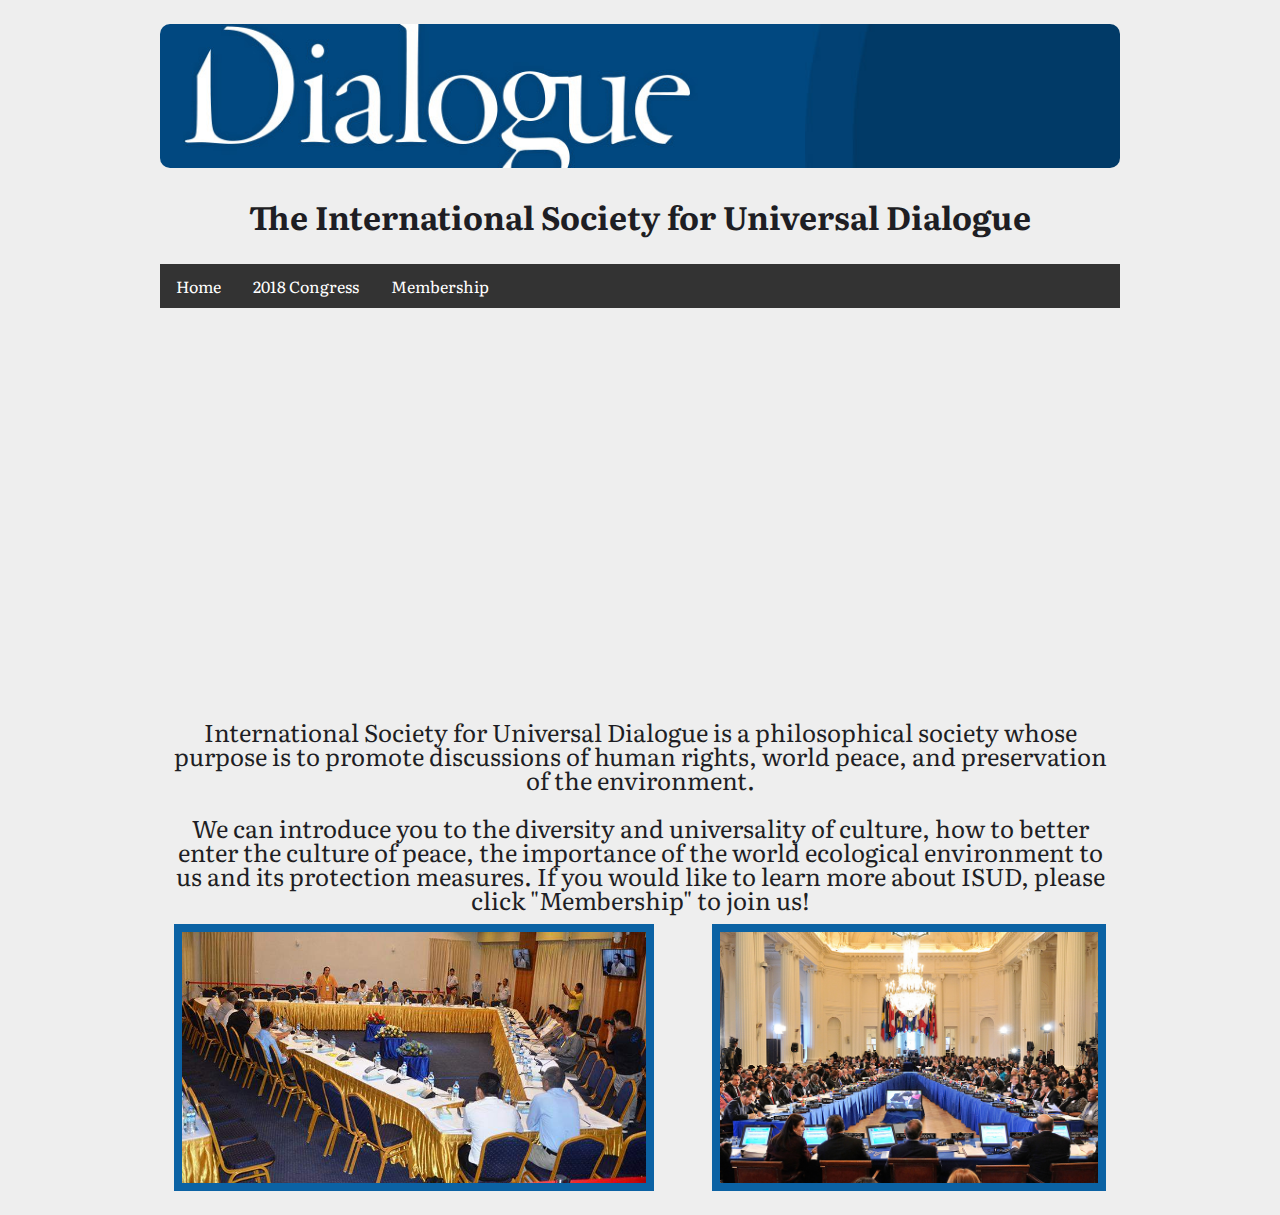
<file: index.html>
<!DOCTYPE html>
<html lang="en">
  <head>
    <meta charset="UTF-8">
    <link rel="stylesheet" media="screen" href="css/resets.css" />
    <link rel="stylesheet" media="screen" href="css/style.css" />
    <title>Home</title>
  </head>
  <body>
    <img id="pic1" class="center" src="images/p1.jpg" alt="p1">
    <h1>The International Society for Universal Dialogue</h1>
    <div class="navbar">
  	<a href="index.html">Home</a>
   	<a href="congress2018.html">2018 Congress</a>
  	<a href="membership.html">Membership</a>
    </div>
    <div id="content">
    <iframe class="center" src="https://www.youtube.com/embed/sF5n78x9LgE" title="YouTube video player" allow="accelerometer; autoplay; clipboard-write; encrypted-media; gyroscope; picture-in-picture" allowfullscreen></iframe>
    <p class="text">International Society for Universal Dialogue is a philosophical society whose purpose is to promote discussions of human rights, world peace, and preservation of the environment.</p>
    <p class="text"> We can introduce you to the diversity and universality of culture, how to better enter the culture of peace, the importance of the world ecological environment to us and its protection measures. If you would like to learn more about ISUD, please click "Membership" to join us!</p>  
    <img id="pic2" src="images/p2.jpg" alt="p2">
    <img id="pic3" src="images/p3.jpg" alt="p3">
    </div>  
<!--
    <div id="footer">
      <ul>
        <li>Contact Us Here:</li>
        <li>Phone Number: 3126258934</li>
        <li>Email: yshwkd@gmail.com</li>
      </ul>
    </div>
//-->
  </body>
</html>
</file>
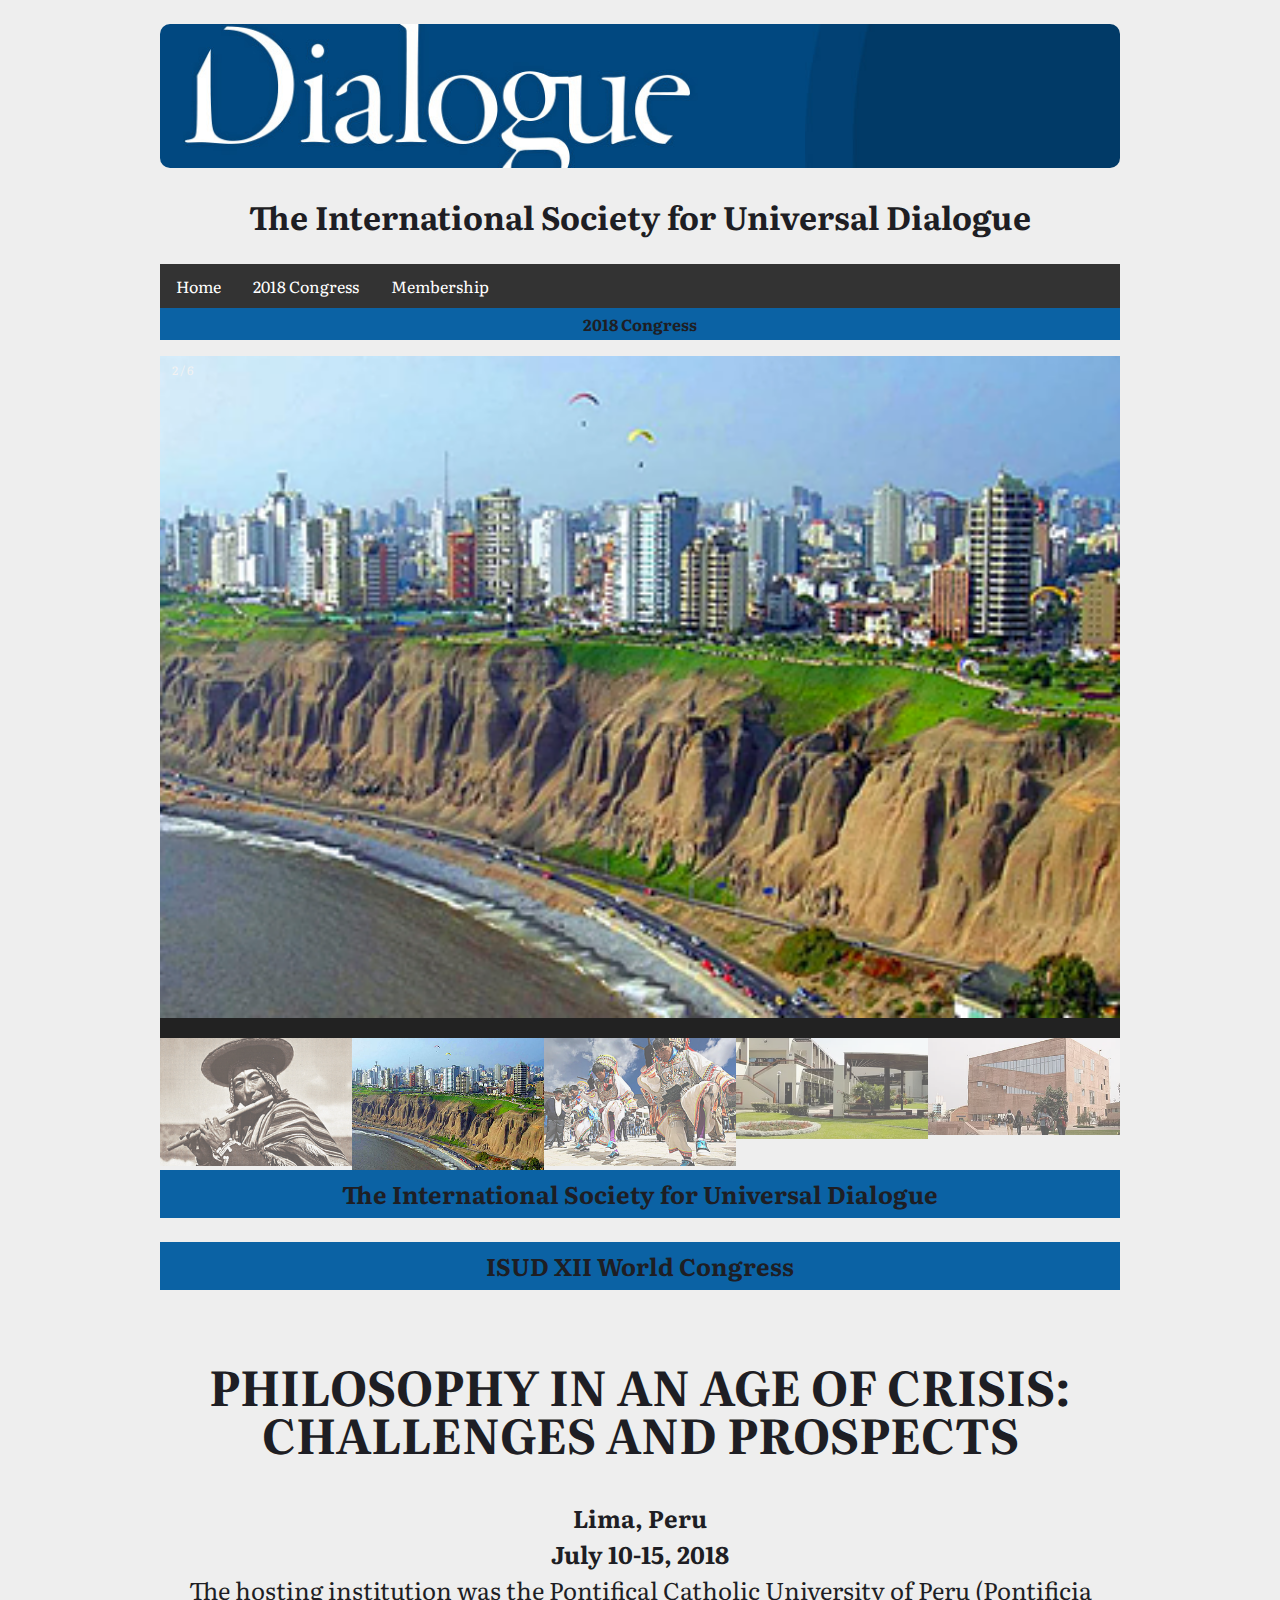
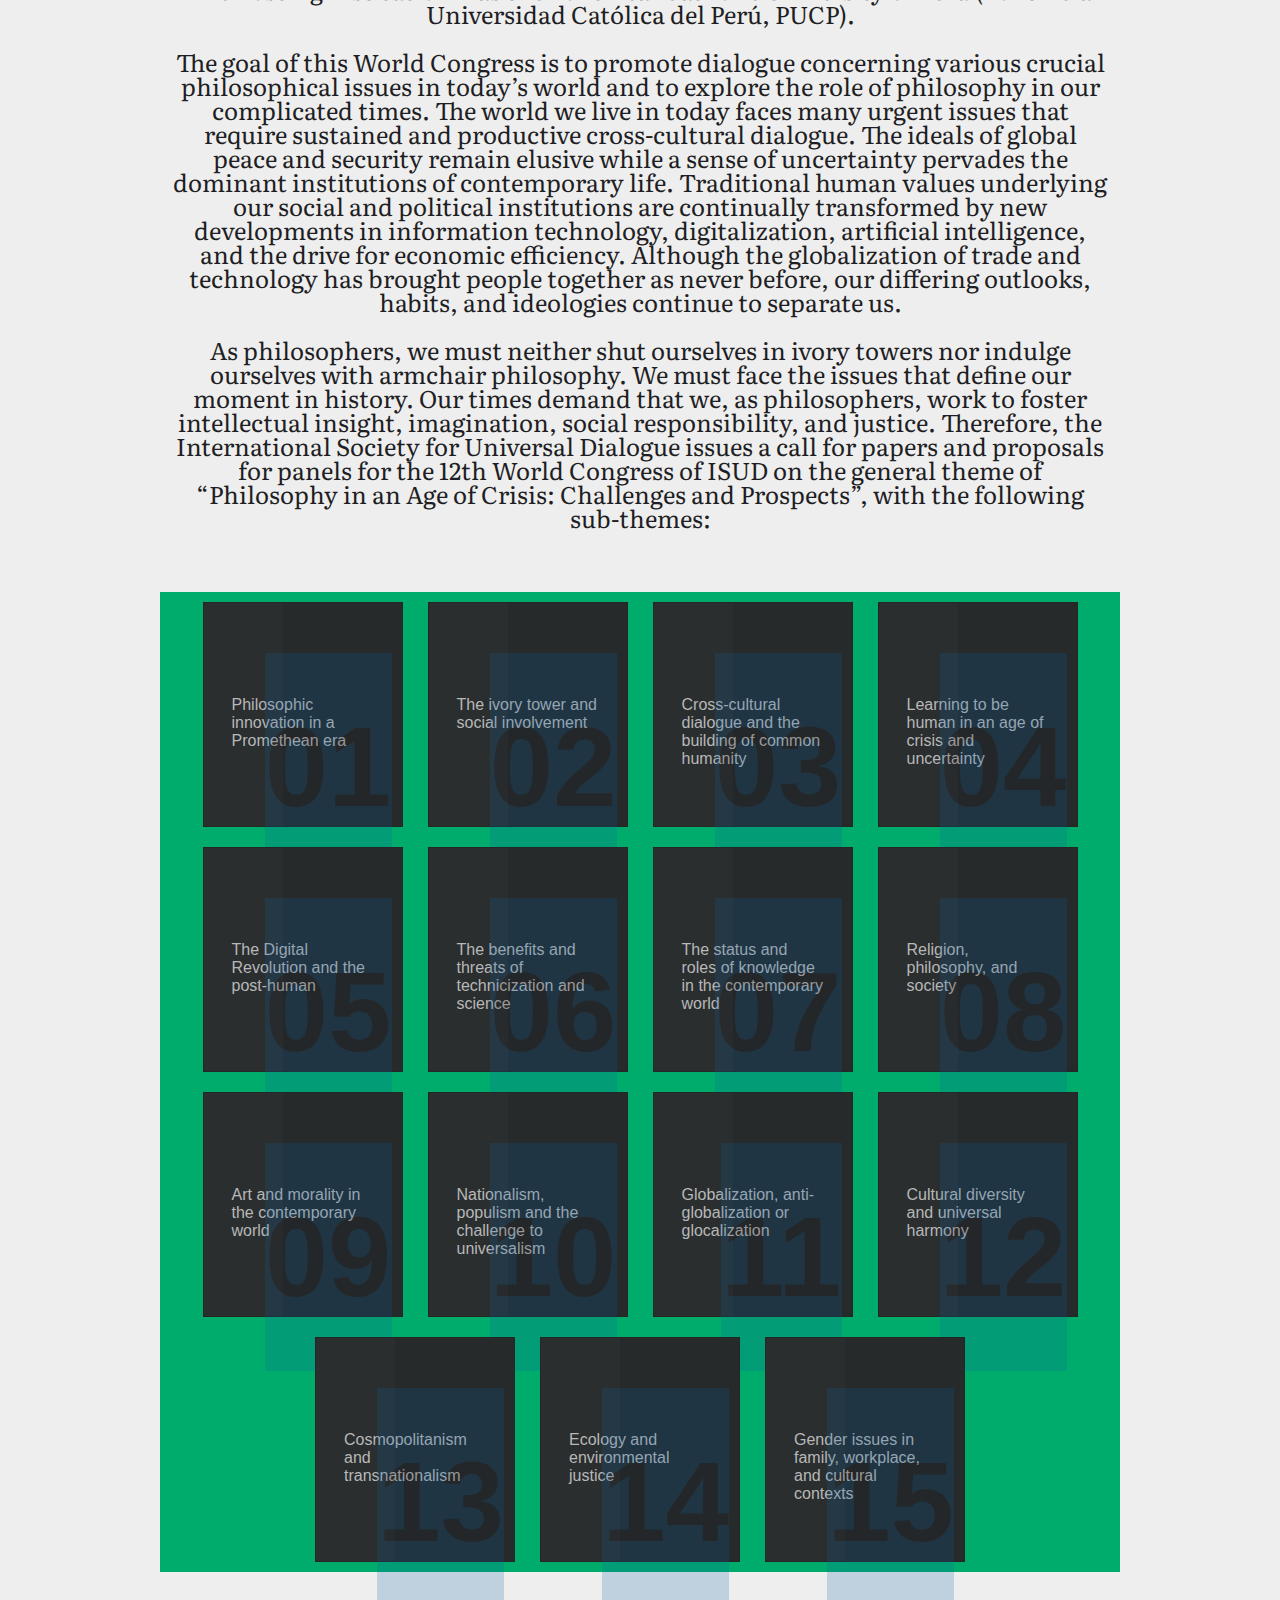
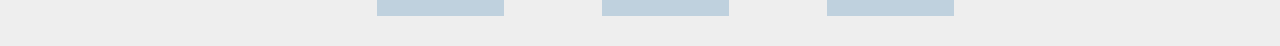
<file: congress2018.html>
<!DOCTYPE html>
<html lang="en">
	<head>
		<meta charset="UTF-8">
		<link rel="stylesheet" media="screen" href="css/resets.css" />
		<link rel="stylesheet" media="screen" href="css/style.css" />
		<script src="js/congress.js"></script>
		<title>Congress2018</title>
	</head>
	
	<body>
		<img id="pic1" class="center" src="images/p1.jpg" alt="p1">
		<h1>The International Society for Universal Dialogue</h1>
		<div class="navbar">
  			<a href="index.html">Home</a>
      			<a href="congress2018.html">2018 Congress</a>
  			<a href="membership.html">Membership</a>
		</div>
		<h2 style="text-align:center">2018 Congress</h2>
		<div class="slideshow-container">
  			<div class="mySlides fade">
    				<div class="numbertext">1 / 6</div>
    				<img src="images/image1Natalie.webp" style="width:100%" alt="pp1">
 	 		</div>
			<div class="mySlides fade">
    				<div class="numbertext">2 / 6</div>
    				<img src="images/image2Natalie.webp" style="width:100%" alt="pp2">
  			</div>
			<div class="mySlides fade">
    				<div class="numbertext">3 / 6</div>
    				<img src="images/image3Natalie.webp" style="width:100%" alt="pp3">
  			</div>
			<div class="mySlides fade">
    				<div class="numbertext">4 / 6</div>
    				<img src="images/image4Natalie.webp" style="width:100%" alt="pp4">
  			</div>
		  	<div class="mySlides fade">
    				<div class="numbertext">5 / 6</div>
    				<img src="images/image5Natalie.webp" style="width:100%" alt="pp5">
  			</div>
		<div class="caption-container">
    			<p id="caption"></p>
  		</div>
		<div class="row">
    			<div class="column">
      				<img class="demo cursor" src="images/image1Natalie.webp" style="width:100%" id="photo1" alt="Photo 1">
   			</div>
    			<div class="column">
      				<img class="demo cursor" src="images/image2Natalie.webp" style="width:100%" id="photo2" alt="Photo 2">
    			</div>
    			<div class="column">
      				<img class="demo cursor" src="images/image3Natalie.webp" style="width:100%" id="photo3" alt="Photo 3">
    			</div>
    			<div class="column">
      				<img class="demo cursor" src="images/image4Natalie.webp" style="width:100%" id="photo4" alt="Photo 4">
    			</div>
    			<div class="column">
      				<img class="demo cursor" src="images/image5Natalie.webp" style="width:100%" id="photo5" alt="Photo 5">
    			</div>
			<!--
    			<div class="column">
      				<img class="demo cursor" src="images/image1Natalie.webp" style="width:100%" id="photo6" alt="Photo 6">
    			</div>-->
  		</div>
	</div>
	<div class="text">
    		<h2>The International Society for Universal Dialogue</h2>
    		<h2>ISUD XII World Congress</h2>
    		<h1>PHILOSOPHY IN AN AGE OF CRISIS: CHALLENGES AND PROSPECTS</h1>
		<h3>Lima, Peru</h3>
    		<h4>July 10-15, 2018</h4>
    		<p>The hosting institution was the Pontifical Catholic University of Peru (Pontificia Universidad Católica del Perú, PUCP). </p>
    		<p>The goal of this World Congress is to promote dialogue concerning various crucial philosophical issues in today’s world and to explore the role of philosophy in our complicated times. The world we live in today faces many urgent issues that require sustained and productive cross-cultural dialogue. The ideals of global peace and security remain elusive while a sense of uncertainty pervades the dominant institutions of contemporary life. Traditional human values underlying our social and political institutions are continually transformed by new developments in information technology, digitalization, artificial intelligence, and the drive for economic efficiency. Although the globalization of trade and technology has brought people together as never before, our differing outlooks, habits, and ideologies continue to separate us. </p>
    		<p>As philosophers, we must neither shut ourselves in ivory towers nor indulge ourselves with armchair philosophy. We must face the issues that define our moment in history. Our times demand that we, as philosophers, work to foster intellectual insight, imagination, social responsibility, and justice. Therefore, the International Society for Universal Dialogue issues a call for papers and proposals for panels for the 12th World Congress of ISUD on the general theme of “Philosophy in an Age of Crisis: Challenges and Prospects”, with the following sub-themes: </p>
		<div id="list1">
        		<ul class="tilesWrap">
           			<li>
            				<h2>01</h2>
               				<p>Philosophic innovation in a Promethean era </p>
				</li>
           			<li>
					<h2>02</h2>
					<p>The ivory tower and social involvement </p>
				</li>
           			<li>
					<h2>03</h2>
					<p>Cross-cultural dialogue and the building of common humanity </p>
				</li>
           			<li>
					<h2>04</h2>
					<p>Learning to be human in an age of crisis and uncertainty </p>
				</li>
           			<li>
					<h2>05</h2>
					<p>The Digital Revolution and the post-human </p>
				</li>
           			<li>
					<h2>06</h2>
					<p>The benefits and threats of technicization and science </p>
				</li>
           			<li>
					<h2>07</h2>
					<p>The status and roles of knowledge in the contemporary world </p>
				</li>
           			<li>
					<h2>08</h2>
					<p>Religion, philosophy, and society </p>
				</li>
           			<li>
					<h2>09</h2>
					<p>Art and morality in the contemporary world </p>
				</li>
           			<li>
					<h2>10</h2>
					<p>Nationalism, populism and the challenge to universalism </p>
				</li>
           			<li>
					<h2>11</h2>
					<p>Globalization, anti-globalization or glocalization </p>
				</li>
           			<li>
					<h2>12</h2>
					<p>Cultural diversity and universal harmony </p>
				</li>
           			<li>
					<h2>13</h2>
					<p>Cosmopolitanism and transnationalism </p>
				</li>
           			<li>
					<h2>14</h2>
					<p>Ecology and environmental justice </p>
				</li>
           			<li>
					<h2>15</h2>
					<p>Gender issues in family, workplace, and cultural contexts </p>
				</li>
        		</ul>
     		</div>
	</div>
</body>
</html>
</file>
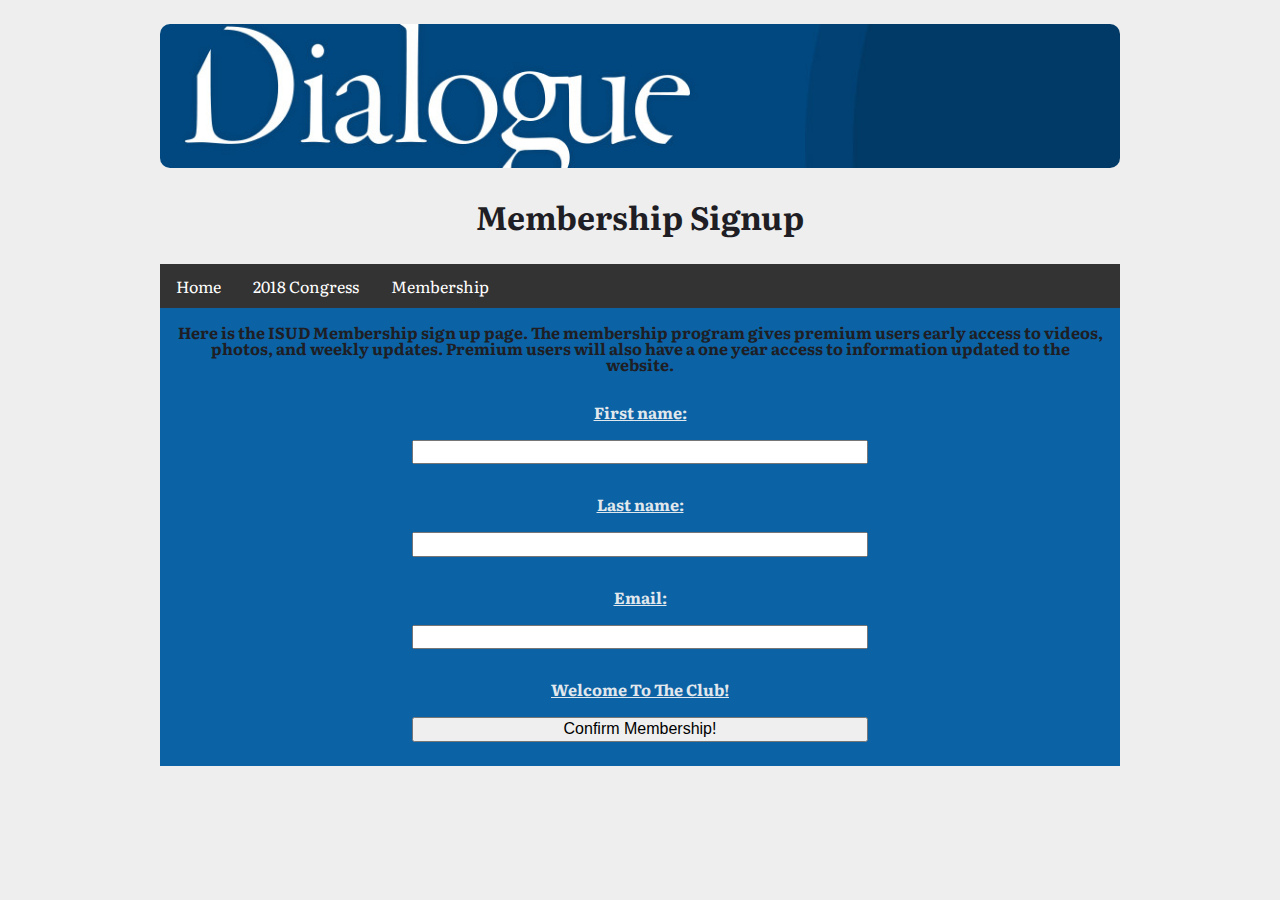
<file: membership.html>
<!DOCTYPE html>
<html lang="en">
  <head>
    <meta charset="UTF-8">
    <link rel="stylesheet" media="screen" href="css/resets.css" />
    <link rel="stylesheet" media="screen" href="css/style.css" />
    <script src="https://ajax.googleapis.com/ajax/libs/jquery/3.1.1/jquery.min.js"></script>
    <script src="js/site.js"></script>
    <title> Membership Signup</title>
  </head>

  <body>
    <img id="pic1" class="center" src="images/p1.jpg" alt="p1">
    <h1> Membership Signup </h1>
    <div class="navbar">
  	<a href="index.html">Home</a>
      	<a href="congress2018.html">2018 Congress</a>
  	<a href="membership.html">Membership</a>
</div>

<form name=Regform method="get" autocomplete="on" action= "confirmmember.html" onsubmit= "return validateForm()">
  <h3> Here is the ISUD Membership sign up page. The membership program gives premium users early access to videos, photos, and weekly updates. 
    Premium users will also have a one year access to information updated to the website. </h3>
  <p> <label for="fname">First name:</label></p>
  <p> <input type="text" id="fname" name="fname"></p>

  <p> <label for="lname">Last name:</label></p>
  <p> <input type="text" id="lname" name="lname"></p>

  <p> <label for="email">Email:</label></p>
  <p> <input type="email" id="email" name="email"></p>

  <p><label for="submit"> Welcome To The Club!</label></p>
  <p> <input type="submit" value="Confirm Membership!"> </p>
</form>
  </body>
</html>
</file>
<file: css/style.css>
/*Color Pallette from https://paletton.com/#uid=53x0s0kw0w0jyC+oRxVy4oIDfjr */
@import url("https://fonts.googleapis.com/css2?family=Literata:ital,wght@0,300;0,400;0,600;0,700;1,400&display=swap");

html {
	font-family: Literata, "Times New Roman", Arial; /* Imported Font Literata */
	font-size: 1.25em;
	background: #eee;
	color: #1E1E24;
	margin: 1.5em;
}
h1 {
	font-size: 1.666667em;
	padding-top: 1em;
	padding-bottom: 1em;
	text-align: center;
	font-weight: bold;
	border-color: #0B62A1;
}
h2 {
	font-weight: bold;
	text-align: center;
	margin-bottom: 1em;
	background: #0B62A4;
	padding-top: 0.5em;
	padding-bottom: 0.5em;
}
h3 {
	font-weight: bold;
	padding-bottom: 0.5em;
}
h4 {
	font-weight: bold;
}
p {
	padding: 0.5em;
}
.text {
}
#pic1 {
	align-self: center;
	max-width: 100%;
	border-radius: 10px;
}
#pic2 {
	float: left;
	margin: 0 1.5%;
	width: 50%;
	padding: .5em;
	background-color: #0B62A4;
}
#pic3 {
	float: right;
	margin: 0 1.5%;
	width: 40.99%;
	padding: .5em;
	background-color: #0B62A4;
}
form{
	padding: 1em;
	border-color: #222;
	background-color: #0B62A4;
}
input{
	width: 90%;
}
label{
	display: block;
	padding-bottom: 0.25em;
	text-align: center;
	font-weight: bold;
	text-decoration: underline;
	margin-top: 1em;
	color: #E1E8ED;
}
ul {
	padding: 1em;
	border-color: #1921B1;
	background-color: #00AC6B;
}
content {
	width : 100%;
	display: inline-block;
}
footer {
	width: 100%;
	height : 60px;
	display: inline-block;
}
* {
	box-sizing: border-box;
}
img {
	vertical-align: middle;
}
.slideshow-container {
	max-width: 1000px;
	position: relative;
	margin: auto;
}
.fade {
	-webkit-animation-name: fade;
	-webkit-animation-duration: 1.5s;
	animation-name: fade;
	animation-duration: 1.5s;
}
@-webkit-keyframes fade {
	from {
		opacity: .4
}
	to {
		opacity: 1
}
}
@keyframes fade {
	from {
		opacity: .4
}
	to {
		opacity: 1
}
}
/* Position the image container (needed to position the left and right arrows) */
.container {
	position: relative;
}
/* Hide the images by default */
.mySlides {
	display: none;
}
/* Add a pointer when hovering over the thumbnail images */
.cursor {
	cursor: pointer;
}
/* Next & previous buttons */
.prev,.next {
	cursor: pointer;
	position: absolute;
	top: 40%;
	width: auto;
	padding: 16px;
	margin-top: -50px;
	color: white;
	font-weight: bold;
	font-size: 20px;
	border-radius: 0 3px 3px 0;
	user-select: none;
}
/* Position the "next button" to the right */
.next {
	right: 0;
	border-radius: 3px 0 0 3px;
}
/* On hover, add a black background color with a little bit see-through */
.prev:hover,.next:hover {
	background-color: rgba(0, 0, 0, 0.8);
}
/* Number text (1/3 etc) */
.numbertext {
	color: #f2f2f2;
	font-size: 12px;
	padding: 8px 12px;
	position: absolute;
	top: 0;
}
/* Container for image text */
.caption-container {
	text-align: center;
	background-color: #222;
	padding: 2px 16px;
	color: white;
}
.row:after {
	content: "";
	display: table;
	clear: both;
}
/* Five columns side by side */
.column {
	float: left;
	width: 20%;
}
/* Add a transparency effect for thumnbail images */
.demo {
	opacity: 0.6;
}
.active,.demo:hover {
	opacity: 1;
}
.tilesWrap {
	padding: 0;
	margin: 50px auto;
	list-style: none;
	text-align: center;
}
.tilesWrap li {
	display: inline-block;
	width: 20%;
	min-width: 200px;
	max-width: 230px;
	padding: 80px 20px 40px;
	position: relative;
	vertical-align: top;
	margin: 10px;
	font-family: 'helvetica', san-serif;
	min-height: 25vh;
	background: #262a2b;
	border: 1px solid #252727;
	text-align: left;
}
.tilesWrap li h2 {
	font-size: 114px;
	margin: 0;
	position: absolute;
	opacity: 0.2;
	top: 50px;
	right: 10px;
	transition: all 0.3s ease-in-out;
}
.tilesWrap li h3 {
	font-size: 20px;
	color: #b7b7b7;
	margin-bottom: 5px;
}
.tilesWrap li p {
	font-size: 16px;
	line-height: 18px;
	color: #b7b7b7;
	margin-top: 5px;
}
.tilesWrap li button {
	background: transparent;
	border: 1px solid #b7b7b7;
	padding: 10px 20px;
	color: #b7b7b7;
	border-radius: 3px;
	position: relative;
	transition: all 0.3s ease-in-out;
	transform: translateY(-40px);
	opacity: 0;
	cursor: pointer;
	overflow: hidden;
}
.tilesWrap li button:before {
	content: '';
	position: absolute;
	height: 100%;
	width: 120%;
	background: #b7b7b7;
	top: 0;
	opacity: 0;
	left: -140px;
	border-radius: 0 20px 20px 0;
	z-index: -1;
	transition: all 0.3s ease-in-out;
}
.tilesWrap li:hover button {
	transform: translateY(5px);
	opacity: 1;
}
.tilesWrap li button:hover {
	color: #262a2b;
}
.tilesWrap li button:hover:before {
	left: 0;
	opacity: 1;
}
.tilesWrap li:hover h2 {
	top: 0px;
	opacity: 0.6;
}
.tilesWrap li:before {
	content: '';
	position: absolute;
	top: -2px;
	left: -2px;
	right: -2px;
	bottom: -2px;
	z-index: -1;
	background: #fff;
	transform: skew(2deg, 2deg);
}
.tilesWrap li:after {
	content: '';
	position: absolute;
	width: 40%;
	height: 100%;
	left: 0;
	top: 0;
	background: rgba(255, 255, 255, 0.02);
}
.tilesWrap li:before {
}
/* The navigation menu */
.navbar {
	overflow: hidden;
	background-color: #333;
}
/* Navigation links */
.navbar a {
	float: left;
	font-size: 16px;
	color: #ffffff;
	text-align: center;
	padding: 14px 16px;
	text-decoration: none;
}
.navbar a:hover {
	background-color: #0B62A4;
}
iframe {
	align-self: center;
	width: 100%;
	height: 25em;
}
.center {
	margin-left: auto;
	margin-right: auto;
	display: block
}
div.contact {
	position: absolute;
	bottom: 0;
	width: 100%;
	height: 2.5em;
}
/* Media queries */
@media screen and (min-width: 3.1em) {
	#wrap {
		display: inline-block;
		justify-content: center;
	}
	html {
		font-size: 40%;
		display: inline-block;
		text-align: center;
		justify-content: center;
	}
}
@media screen and (min-width: 6.2em) {
	#wrap {
		display: inline-block;
		justify-content: center;
	}
	html {
		font-size: 50%;
		display: inline-block;
		text-align: center;
		justify-content: center;
	}
	.text{
		font-size: 150%
}
}
@media screen and (min-width: 18.75em) {
	#wrap {
		display: inline-block;
		justify-content: center;
	}
	html {
		font-size: 65%;
		display: inline-block;
		text-align: center;
		justify-content: center;
	}
	.text{
		font-size: 150%
}
}
@media screen and (min-width: 29.6875em) {
	#wrap {
		display: inline-block;
		justify-content: center;
	}
	html {
		font-size: 80%;
	}
}
@media screen and (min-width: 55.555556em) {
	#wrap {
		display: inline-block;
		justify-content: center;
	}
	html {
		display: inline-block;
		text-align: center;
		justify-content: center;
		font-size: 100%;
		margin-left: auto;
		margin-right: auto;
		width: 80%;
	}
	h1 {
		font-size: 200%;
	}
	input {
		width: 50%;
	}
}
@media screen and (min-width: 80em) {
	#wrap {
		display: inline-block;
		justify-content: center;
	}
	html {
		margin-left: auto;
		margin-right: auto;
		width: 60em;
	}
	.text {
		font-size: 150%;
	}
}
</file>
<file: css/resets.css>
/* http://meyerweb.com/eric/tools/css/reset/
   v2.0 | 20110126
   License: none (public domain)
*/

html, body, div, span, applet, object, iframe,
h1, h2, h3, h4, h5, h6, p, blockquote, pre,
a, abbr, acronym, address, big, cite, code,
del, dfn, em, img, ins, kbd, q, s, samp,
small, strike, strong, sub, sup, tt, var,
b, u, i, center,
dl, dt, dd, ol, ul, li,
fieldset, form, label, legend,
table, caption, tbody, tfoot, thead, tr, th, td,
article, aside, canvas, details, embed,
figure, figcaption, footer, header, hgroup,
menu, nav, output, ruby, section, summary,
time, mark, audio, video {
	margin: 0;
	padding: 0;
	border: 0;
	font-size: 100%;
	font: inherit;
	vertical-align: baseline;
}
/* HTML5 display-role reset for older browsers */
article, aside, details, figcaption, figure,
footer, header, hgroup, main, menu, nav, section {
	display: block;
}
html {
	line-height: 1;
}
body {
  line-height: inherit;
}
ol, ul {
	list-style: none;
}
blockquote, q {
	quotes: none;
}
blockquote:before, blockquote:after,
q:before, q:after {
	content: '';
	content: none;
}
table {
	border-collapse: collapse;
	border-spacing: 0;
}


/*! normalize.css v5.0.0 | MIT License | github.com/necolas/normalize.css */

/* Forms
   ========================================================================== */

/**
 * 1. Change the font styles in all browsers (opinionated).
 * 2. Remove the margin in Firefox and Safari.
 */

button,
input,
optgroup,
select,
textarea {
  font-family: sans-serif; /* 1 */
  font-size: 100%; /* 1 */
  line-height: 1.15; /* 1 */
  margin: 0; /* 2 */
}

/**
 * Show the overflow in IE.
 * 1. Show the overflow in Edge.
 */

button,
input { /* 1 */
  overflow: visible;
}

/**
 * Remove the inheritance of text transform in Edge, Firefox, and IE.
 * 1. Remove the inheritance of text transform in Firefox.
 */

button,
select { /* 1 */
  text-transform: none;
}

/**
 * 1. Prevent a WebKit bug where (2) destroys native `audio` and `video`
 *    controls in Android 4.
 * 2. Correct the inability to style clickable types in iOS and Safari.
 */

button,
html [type="button"], /* 1 */
[type="reset"],
[type="submit"] {
  -webkit-appearance: button; /* 2 */
}

/**
 * Remove the inner border and padding in Firefox.
 */

button::-moz-focus-inner,
[type="button"]::-moz-focus-inner,
[type="reset"]::-moz-focus-inner,
[type="submit"]::-moz-focus-inner {
  border-style: none;
  padding: 0;
}

/**
 * Restore the focus styles unset by the previous rule.
 */

button:-moz-focusring,
[type="button"]:-moz-focusring,
[type="reset"]:-moz-focusring,
[type="submit"]:-moz-focusring {
  outline: 1px dotted ButtonText;
}

/**
 * Change the border, margin, and padding in all browsers (opinionated).
 */

fieldset {
  border: 1px solid #c0c0c0;
  margin: 0 2px;
  padding: 0.35em 0.625em 0.75em;
}

/**
 * 1. Correct the text wrapping in Edge and IE.
 * 2. Correct the color inheritance from `fieldset` elements in IE.
 * 3. Remove the padding so developers are not caught out when they zero out
 *    `fieldset` elements in all browsers.
 */

legend {
  box-sizing: border-box; /* 1 */
  color: inherit; /* 2 */
  display: table; /* 1 */
  max-width: 100%; /* 1 */
  padding: 0; /* 3 */
  white-space: normal; /* 1 */
}

/**
 * 1. Add the correct display in IE 9-.
 * 2. Add the correct vertical alignment in Chrome, Firefox, and Opera.
 */

progress {
  display: inline-block; /* 1 */
  vertical-align: baseline; /* 2 */
}

/**
 * Remove the default vertical scrollbar in IE.
 */

textarea {
  overflow: auto;
}

/**
 * 1. Add the correct box sizing in IE 10-.
 * 2. Remove the padding in IE 10-.
 */

[type="checkbox"],
[type="radio"] {
  box-sizing: border-box; /* 1 */
  padding: 0; /* 2 */
}

/**
 * Correct the cursor style of increment and decrement buttons in Chrome.
 */

[type="number"]::-webkit-inner-spin-button,
[type="number"]::-webkit-outer-spin-button {
  height: auto;
}

/**
 * 1. Correct the odd appearance in Chrome and Safari.
 * 2. Correct the outline style in Safari.
 */

[type="search"] {
  -webkit-appearance: textfield; /* 1 */
  outline-offset: -2px; /* 2 */
}

/**
 * Remove the inner padding and cancel buttons in Chrome and Safari on macOS.
 */

[type="search"]::-webkit-search-cancel-button,
[type="search"]::-webkit-search-decoration {
  -webkit-appearance: none;
}

/**
 * 1. Correct the inability to style clickable types in iOS and Safari.
 * 2. Change font properties to `inherit` in Safari.
 */

::-webkit-file-upload-button {
  -webkit-appearance: button; /* 1 */
  font: inherit; /* 2 */
}
</file>
